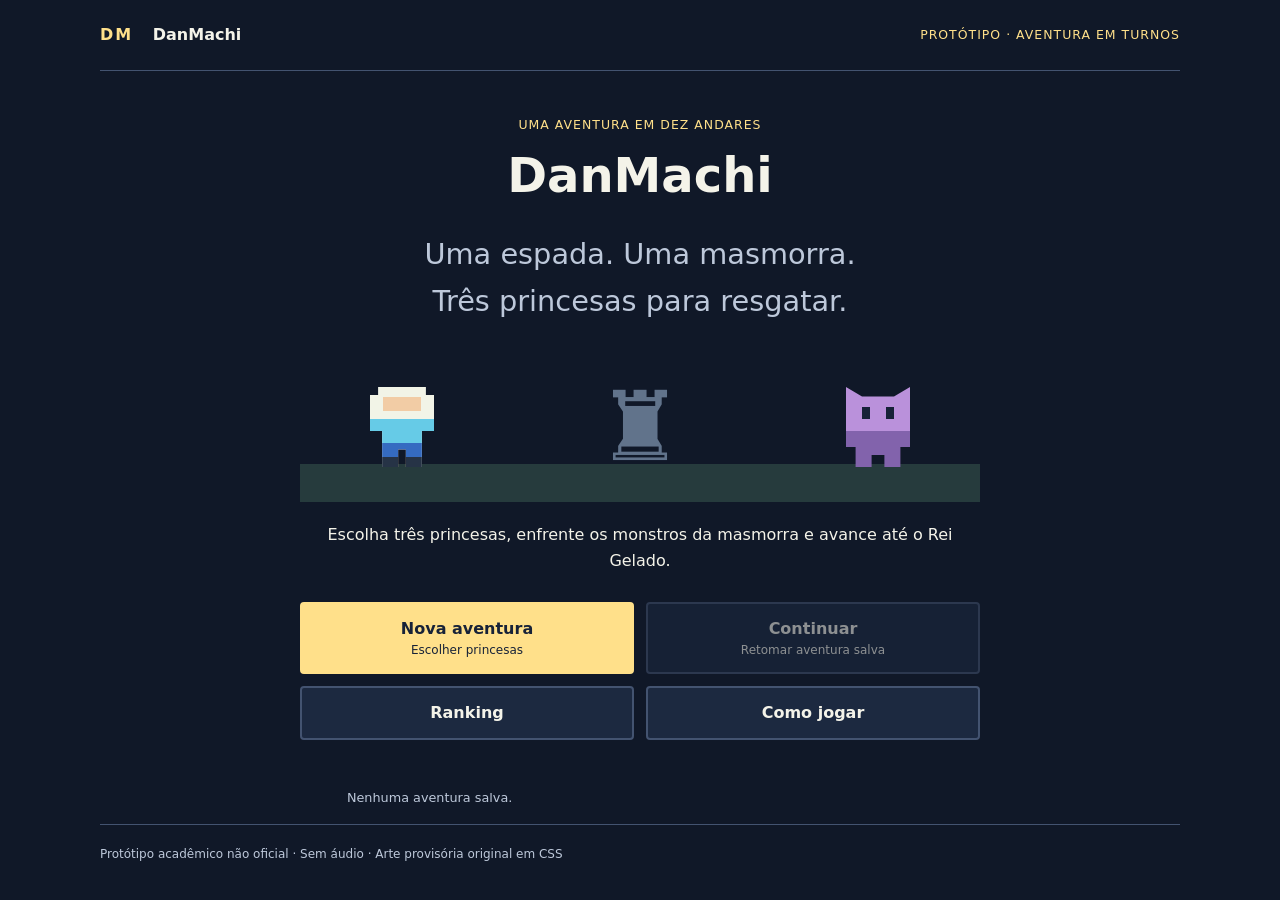
<file: index.html>
﻿<!doctype html>
<html lang="pt-BR">
<head>
  <meta charset="UTF-8">
  <meta name="viewport" content="width=device-width, initial-scale=1">
  <meta name="theme-color" content="#101828">
  <meta name="description" content="RPG em turnos: escolha três princesas e explore dez andares da masmorra.">
  <title>DanMachi — A masmorra das princesas</title>
  <link rel="stylesheet" href="./style.css">
  <script src="./items.js" defer></script>
  <script src="./combat.js" defer></script>
  <script src="./storage.js" defer></script>
  <script src="./item-ui.js" defer></script>
  <script src="./script.js" defer></script>
</head>
<body>
  <header class="topbar"><a class="brand" href="#menu">DM <span>DanMachi</span></a><span class="badge">Protótipo · Aventura em turnos</span></header>
  <main>
    <section id="menu" aria-labelledby="title">
      <p class="eyebrow">Uma aventura em dez andares</p>
      <h1 id="title" tabindex="-1">DanMachi</h1>
      <p class="lead">Uma espada. Uma masmorra.<br>Três princesas para resgatar.</p>
      <div class="menu-art" aria-hidden="true"><span class="sprite finn"></span><span class="gate">♜</span><span class="sprite monster"></span></div>
      <p>Escolha três princesas, enfrente os monstros da masmorra e avance até o Rei Gelado.</p>
      <nav class="menu-actions" aria-label="Menu principal">
        <a class="button primary" href="#princesses">Nova aventura <small>Escolher princesas</small></a>
        <button id="continue-adventure" disabled>Continuar <small>Retomar aventura salva</small></button>
        <a class="button" href="#ranking">Ranking</a>
        <a class="button" href="#help">Como jogar</a>
      </nav>
    </section>
    <section id="princesses" aria-labelledby="princess-title" hidden>
      <div class="section-head"><div><p class="eyebrow">Prepare sua aventura</p><h1 id="princess-title" tabindex="-1">Escolha três princesas</h1></div><a class="button compact" href="#menu">Voltar ao menu</a></div>
      <p>Desmarque uma princesa para escolher outra. Selecione exatamente três personagens diferentes para iniciar uma nova campanha.</p>
      <p id="api-status" class="notice" role="status" aria-live="polite">Catálogo local pronto. A API será consultada ao abrir esta tela.</p>
      <button id="retry-api" type="button">Consultar API novamente</button>
      <form id="princess-form">
        <fieldset><legend>Princesas disponíveis</legend><div id="princess-list" class="princess-grid"></div></fieldset>
        <p id="selection-count" role="status" aria-live="polite">3 / 3 princesas selecionadas</p>
        <button class="primary" id="start-adventure" type="submit">Iniciar nova aventura</button>
      </form>
    </section>
    <section id="combat" aria-labelledby="combat-title" hidden>
      <div class="section-head"><div><p id="combat-progress" class="eyebrow">Andar 1 / 10 · Combate 1 / 3</p><h1 id="combat-title" tabindex="-1">À entrada da masmorra</h1></div><a class="button compact" href="#menu">Voltar ao menu</a></div>
      <p id="story" class="notice"></p>
      <p id="rescue-status" role="status" aria-live="polite">Nenhuma princesa resgatada ainda.</p>
      <p class="muted">A vida é mantida entre batalhas. Gerencie equipamentos, poções e fusões nos intervalos. Ao concluir um andar, resolva as recompensas antes de continuar.</p>
      <div class="arena">
        <article class="fighter"><h2>Finn <span id="finn-level">Nível 1</span></h2><label for="finn-hp">Vida · 20 / 20</label><progress id="finn-hp" value="20" max="20">20 de 20</progress><div class="stage"><span class="sprite finn" role="img" aria-label="Aventureiro provisório em pixel art original"></span></div></article>
        <span class="versus" aria-hidden="true">×</span>
        <article class="fighter enemy"><h2><span id="enemy-name" class="enemy-name">Monstro</span> <span id="enemy-level">Nível 1</span></h2><label for="enemy-hp">Vida · 25 / 25</label><progress id="enemy-hp" value="25" max="25">25 de 25</progress><div class="stage"><span class="sprite monster" role="img" aria-label="Monstro provisório em pixel art original"></span></div></article>
      </div>
      <div class="dashboard"><article class="panel"><h2>Atributos de Finn</h2><dl class="stats"><div><dt>Dano base</dt><dd id="stat-damage">15</dd></div><div><dt>Sorte base</dt><dd id="stat-luck">5</dd></div><div><dt>Armadura base</dt><dd id="stat-armor">0</dd></div><div><dt>Estrelas</dt><dd id="stat-stars">0 / 3</dd></div></dl><p id="effective-stats" class="muted"></p><label for="xp">Experiência · 0 / 20</label><progress id="xp" value="0" max="20">0 de 20</progress></article>
      <article class="panel"><h2>Equipamentos</h2><ul id="equipment-list" class="equipment item-equipment" aria-label="Três slots de equipamentos"></ul><p id="active-effects" class="muted">Efeitos temporários: nenhum.</p></article>
      <article class="panel"><h2>Inventário <span id="inventory-count">0 / 5</span></h2><ol id="inventory-slots" class="inventory-grid" aria-label="Cinco espaços de armazenamento"></ol><p class="muted">Toque em um item para ver detalhes. Equipamentos ficam separados do inventário.</p></article></div>
      <div class="actions"><button class="primary" id="attack">Atacar <small>A · seu turno</small></button><button id="defend">Defender <small>D · seu turno</small></button><button id="next-battle" hidden>Próxima batalha</button><button id="restart" hidden>Nova aventura</button></div>
      <article id="level-up" class="panel" hidden><h2>Evolução de Finn</h2><p id="upgrade-count" role="status" aria-live="polite"></p><div class="actions"><button data-attribute="maxHp">Vida +5</button><button data-attribute="damage">Dano +5</button><button data-attribute="luck">Sorte +2</button><button data-attribute="armor">Armadura +3</button></div></article>
      <section id="rewards" class="panel rewards-panel" aria-labelledby="reward-heading" tabindex="-1" hidden><h2 id="reward-heading">Recompensas do andar</h2><p id="reward-summary" role="status" aria-live="polite"></p><div id="reward-list" class="reward-grid"></div></section>
      <article class="panel fusion-panel"><h2>Fusão de itens</h2><p class="muted">Nos detalhes de cada item, escolha Fusão 1 ou Fusão 2. Combine dois itens do mesmo tipo e raridade; amuletos também precisam do mesmo atributo. Toque em um slot ocupado para removê-lo da seleção.</p><div id="fusion-slots" class="fusion-slots" aria-label="Dois slots de fusão"></div><button id="fuse-items" type="button">Fundir</button><p id="item-status" role="status" aria-live="polite" aria-atomic="true"></p></article>
      <article class="panel log"><h2>Registro de eventos</h2><p id="feedback" role="status" aria-live="polite" aria-atomic="true">Finn está pronto. Escolha uma ação para testar a interface.</p></article>
    </section>
    <section id="ranking" aria-labelledby="ranking-title" hidden><p class="eyebrow">Placar compartilhado</p><h1 id="ranking-title" tabindex="-1">Ranking</h1><p class="notice">Ranking global indisponível</p><p>A integração Supabase será preparada na etapa 9. Não há servidor configurado, resultados enviados ou placar online nesta versão.</p><a class="button" href="#menu">Voltar ao menu</a></section>
    <section id="help" aria-labelledby="help-title" hidden><p class="eyebrow">Guia do aventureiro</p><h1 id="help-title" tabindex="-1">Como jogar</h1><p>Escolha três princesas, atravesse dez andares com três monstros por andar e enfrente o Rei Gelado.</p><ul class="guide"><li>Atacar usa todo o dano e pode causar crítico.</li><li>Defender causa metade do dano, sem crítico, e aumenta apenas a defesa do escudo em 40% durante a resposta.</li><li>Após derrotar um monstro, use Próxima batalha. Após o terceiro, receba ou descarte os drops e avance de andar. Não existe cura automática.</li><li>Entre combates, toque nos itens para equipar, desequipar, usar poções ou descartar com confirmação. Cada equipamento tem um slot separado dos cinco espaços de inventário.</li><li>Poções de dano e armadura duram cinco ações de Finn e continuam ativas entre andares. Duas poções iguais renovam a duração, sem acumular bônus.</li><li>Para fundir, selecione dois itens do inventário nos slots Fusão 1 e Fusão 2 e pressione Fundir. Exige mesmo tipo e raridade; amuletos também exigem mesmo atributo. Lendários não podem ser fundidos.</li><li>Ao evoluir, escolha dois bônus de atributos. Você pode repetir a escolha. Melhorar Vida aumenta a vida atual e máxima.</li><li>Use Tab e Shift+Tab para navegar; Enter ou Espaço para ativar botões. A para Atacar e D para Defender. Escape fecha uma janela ou volta ao menu.</li></ul><p class="notice">O progresso é salvo automaticamente neste navegador, incluindo itens, recompensas pendentes e efeitos. Ranking online, cronômetro e salas bônus ainda estão pendentes.</p><a class="button" href="#menu">Voltar ao menu</a></section>
  </main>
  <p id="save-status" class="save-status" role="status" aria-live="polite"></p>
  <dialog id="item-details" aria-labelledby="item-detail-title"><h2 id="item-detail-title">Item selecionado</h2><p id="item-detail-rarity"></p><p id="item-detail-description"></p><p id="item-detail-hint" class="muted"></p><div id="item-detail-actions" class="item-actions"><button id="equip-item" type="button">Equipar</button><button id="unequip-item" type="button">Desequipar</button><button id="use-item" type="button">Usar</button><button id="discard-item" type="button">🗑 Descartar</button><button id="fusion-first" type="button">Fusão 1</button><button id="fusion-second" type="button">Fusão 2</button></div><button id="close-item" class="dialog-close" type="button">Fechar</button></dialog>
  <dialog id="confirm-item" aria-labelledby="confirm-title"><h2 id="confirm-title">Confirmar descarte</h2><p id="confirm-message"></p><div class="item-actions"><button id="confirm-yes" type="button">Descartar</button><button id="confirm-no" type="button" autofocus>Cancelar</button></div></dialog>
  <dialog id="inventory-full" aria-labelledby="full-title"><h2 id="full-title">Inventário cheio</h2><p id="replacement-description"></p><label for="replacement-slot">Item que será descartado</label><select id="replacement-slot"></select><div class="item-actions"><button id="replace-reward" type="button" disabled>Descartar escolhido e receber</button><button id="cancel-replacement" type="button">Cancelar</button></div></dialog>
  <footer>Protótipo acadêmico não oficial · Sem áudio · Arte provisória original em CSS</footer>
  <noscript><p class="notice">Ative JavaScript para navegar e testar a demonstração.</p></noscript>
</body>
</html>
</file>
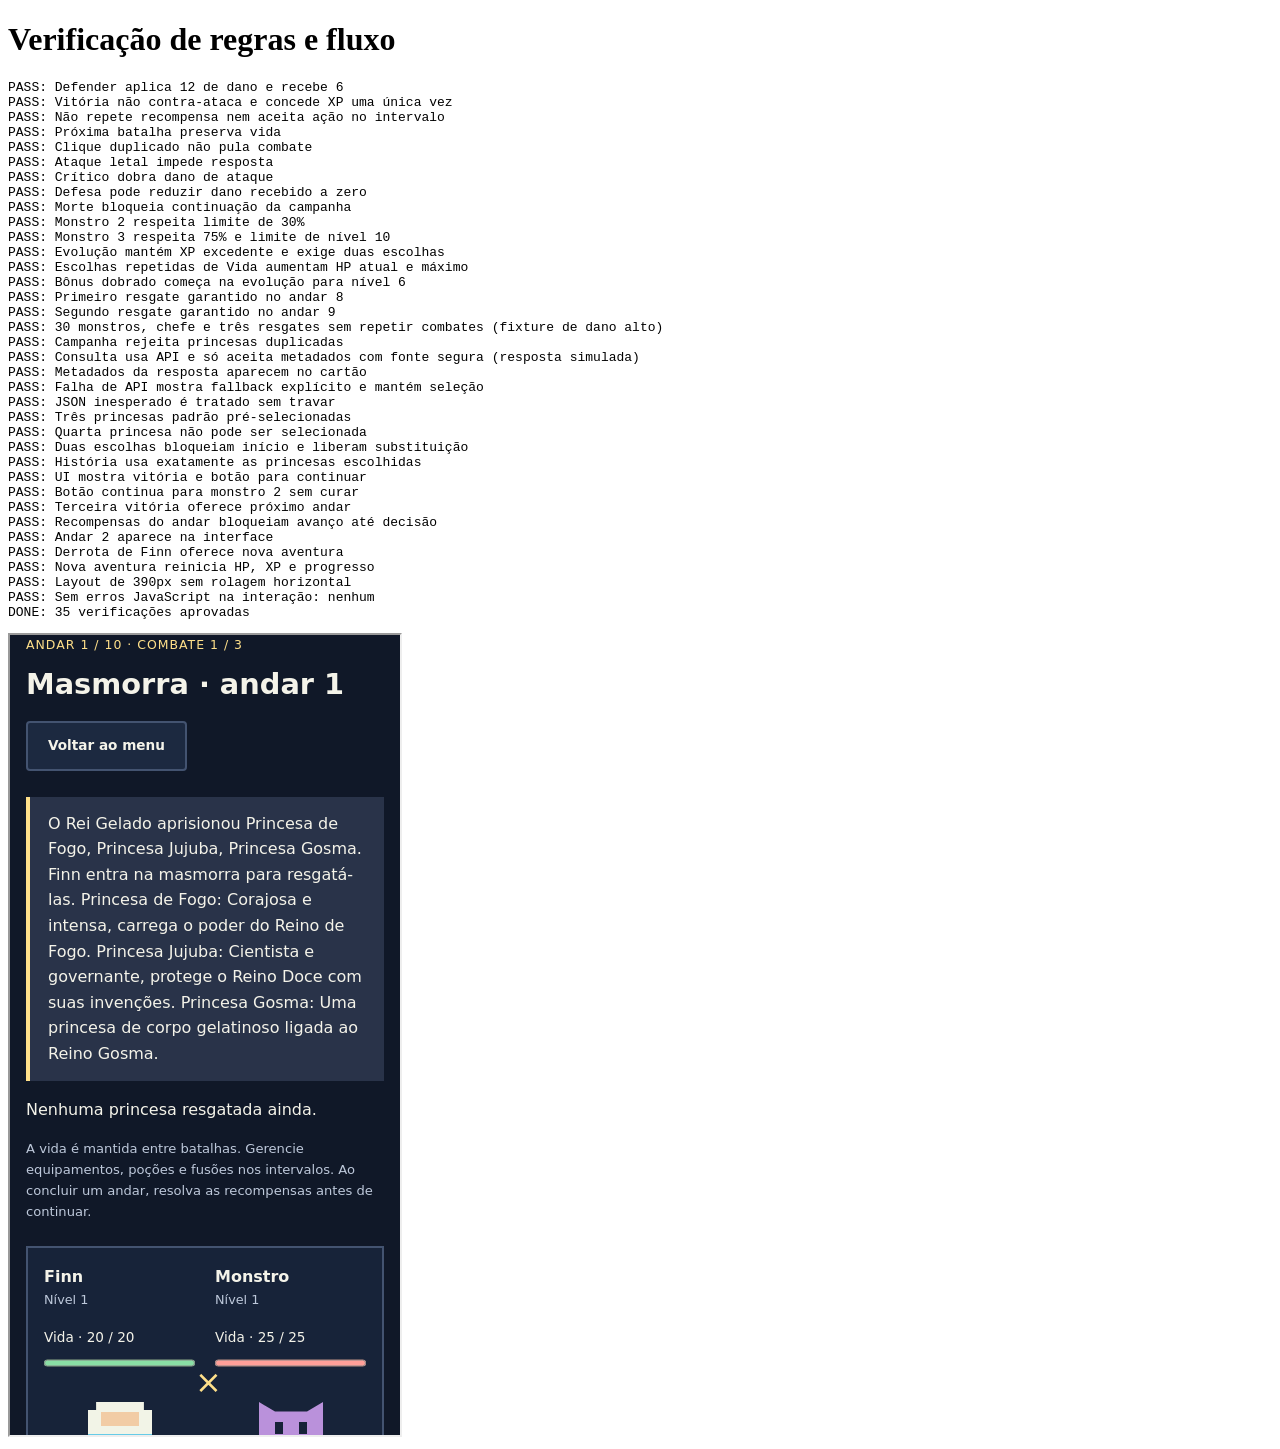
<file: docs/combat-tests.html>
<!doctype html>
<html lang="pt-BR"><meta charset="utf-8"><title>Testes DanMachi</title>
<h1>Verificação de regras e fluxo</h1><pre id="results">Executando…</pre>
<iframe id="app" title="Aplicação em teste" style="width:390px;height:800px"></iframe>
<script src="../items.js"></script>
<script src="../combat.js"></script>
<script>
'use strict';
const output = document.getElementById('results');
const results = [];
const assert = (condition, message) => { if (!condition) throw new Error(message); results.push(`PASS: ${message}`); };
const delay = () => new Promise(resolve => setTimeout(resolve, 20));
async function until(check) { for (let i = 0; i < 550; i++) { if (check()) return; await delay(); } throw new Error('Tempo excedido'); }
const princesses = [1, 2, 3].map(id => ({ id, name: `Princesa ${id}`, summary: 'Resumo local' }));
async function run() {
  const R = window.DanMachi;
  const create = () => R.createCampaign(princesses, () => 0.99);
  let state = create();
  R.playTurn(state, 'defend');
  assert(state.hp === 14 && state.enemy.hp === 13, 'Defender aplica 12 de dano e recebe 6');
  R.playTurn(state, 'defend'); R.playTurn(state, 'defend');
  assert(state.hp === 8 && state.phase === 'intermission' && state.xp === 6, 'Vitória não contra-ataca e concede XP uma única vez');
  assert(R.playTurn(state, 'attack').length === 0 && state.xp === 6, 'Não repete recompensa nem aceita ação no intervalo');
  assert(R.nextBattle(state, () => 0.99) && state.battle === 2 && state.hp === 8, 'Próxima batalha preserva vida');
  assert(!R.nextBattle(state), 'Clique duplicado não pula combate');
  state = create(); R.playTurn(state, 'attack', () => 0.99);
  assert(state.hp === 20 && state.enemy.hp === 0, 'Ataque letal impede resposta');
  state = create(); state.enemy.hp = 100; R.playTurn(state, 'attack', () => 0);
  assert(state.enemy.hp === 50, 'Crítico dobra dano de ataque');
  state = create(); state.armor = 100; R.playTurn(state, 'defend');
  assert(state.hp === 20, 'Defesa pode reduzir dano recebido a zero');
  state = create(); state.hp = 1; R.playTurn(state, 'defend');
  assert(state.hp === 0 && state.phase === 'gameover' && !R.nextBattle(state), 'Morte bloqueia continuação da campanha');
  assert(R.enemyFor(1, 2, false, () => 0.29).level === 2 && R.enemyFor(1, 2, false, () => 0.30).level === 1, 'Monstro 2 respeita limite de 30%');
  assert(R.enemyFor(1, 3, false, () => 0.74).level === 2 && R.enemyFor(1, 3, false, () => 0.75).level === 1 && R.enemyFor(10, 3, false, () => 0).level === 10, 'Monstro 3 respeita 75% e limite de nível 10');
  state = create(); state.xp = 19; R.playTurn(state, 'attack', () => 0.99);
  assert(state.level === 2 && state.xp === 5 && state.upgrades.length === 2 && !R.nextBattle(state), 'Evolução mantém XP excedente e exige duas escolhas');
  R.chooseUpgrade(state, 'maxHp'); R.chooseUpgrade(state, 'maxHp');
  assert(state.maxHp === 30 && state.hp === 30 && R.nextBattle(state), 'Escolhas repetidas de Vida aumentam HP atual e máximo');
  state = create(); state.level = 5; state.xp = 39; R.playTurn(state, 'attack', () => 0.99);
  const damage = state.damage; R.chooseUpgrade(state, 'damage');
  assert(state.level === 6 && state.damage === damage + 10, 'Bônus dobrado começa na evolução para nível 6');
  state = create(); state.damage = 1000; let fights = 0;
  while (state.phase !== 'victory' && fights < 32) {
    R.playTurn(state, 'attack', () => 0.999); fights++;
    if (state.floor === 8 && state.battle === 3) assert(state.rescued.length === 1, 'Primeiro resgate garantido no andar 8');
    if (state.floor === 9 && state.battle === 3) assert(state.rescued.length === 2, 'Segundo resgate garantido no andar 9');
    while (state.upgrades.length) R.chooseUpgrade(state, 'armor');
    for (const item of state.rewards.pending.slice()) window.DanMachiItems.refuseReward(state, item.id);
    if (state.phase === 'intermission') R.nextBattle(state, () => 0.999);
  }
  assert(fights === 31 && state.phase === 'victory' && state.rescued.length === 3, '30 monstros, chefe e três resgates sem repetir combates (fixture de dano alto)');
  let rejected = false;
  try { R.createCampaign([princesses[0], princesses[0], princesses[1]]); } catch { rejected = true; }
  assert(rejected, 'Campanha rejeita princesas duplicadas');

  const frame = document.getElementById('app');
  // Isola o salvamento de teste para nunca sobrescrever a campanha real do jogador.
  const saved = new Map();
  window.testStorage = { getItem: key => saved.get(key) || null, setItem: (key, value) => saved.set(key, value), removeItem: key => saved.delete(key) };
  const appHtml = await (await fetch('../index.html')).text();
  const root = new URL('../', location.href).href;
  const setup = `<script>Object.defineProperty(window,'localStorage',{value:parent.testStorage});location.hash='menu';document.addEventListener('click',e=>{const a=e.target.closest('a[href^="#"]');if(a){e.preventDefault();location.hash=a.getAttribute('href')}});<\/script>`;
  frame.srcdoc = appHtml.replaceAll('src="./', `src="${root}`).replace('href="./style.css"', `href="${root}style.css"`).replace('<head>', '<head>' + setup);
  await until(() => frame.contentDocument?.getElementById('princess-list')?.children.length === 6);
  const w = frame.contentWindow, d = frame.contentDocument;
  const $ = id => d.getElementById(id);
  const errors = [];
  w.addEventListener('error', event => errors.push(event.message));
  w.addEventListener('unhandledrejection', event => errors.push(String(event.reason)));
  w.Math.random = () => 0.99;
  if (new URLSearchParams(location.search).has('live')) {
    let network = '';
    const realFetch = w.fetch.bind(w);
    w.fetch = async (...args) => {
      try { const response = await realFetch(...args); network = `HTTP ${response.status}, tipo ${response.type}`; return response; }
      catch (error) { network = `${error.name}: ${error.message}`; throw error; }
    };
    w.location.hash = 'princesses';
    await until(() => !$('princesses').hidden && !$('retry-api').disabled);
    results.push(`LIVE API: ${network || 'Consulta abortada antes de receber resposta'}. UI: ${$('api-status').textContent}`);
    assert($('princess-list').children.length === 6 && !$('start-adventure').disabled, 'Consulta real não bloqueia seleção, mesmo se indisponível');
  } else {
    let request = '';
    w.fetch = async url => {
      request = url;
      return { ok: true, json: async () => ({ query: { pages: {
        123: { pageid: 123, title: 'Lumpy Space Princess', fullurl: 'https://adventuretime.fandom.com/wiki/Lumpy_Space_Princess' },
        124: { pageid: 124, title: 'Flame Princess', fullurl: 'javascript:alert(1)' }
      } } }) };
    };
    w.location.hash = 'princesses';
    await until(() => !$('princesses').hidden && !$('retry-api').disabled);
    assert(request.includes('api.php?') && request.includes('origin=') && $('api-status').textContent.includes('1 de 6'), 'Consulta usa API e só aceita metadados com fonte segura (resposta simulada)');
    assert($('princess-list').textContent.includes('ID 123') && $('princess-list').querySelectorAll('a').length === 1, 'Metadados da resposta aparecem no cartão');
    w.fetch = async () => { throw new TypeError('Falha de rede simulada'); };
    $('retry-api').click();
    await until(() => !$('retry-api').disabled);
    assert($('api-status').textContent.includes('Catálogo offline') && !$('start-adventure').disabled, 'Falha de API mostra fallback explícito e mantém seleção');
    w.fetch = async () => ({ ok: true, json: async () => ({ unexpected: true }) });
    $('retry-api').click(); await until(() => !$('retry-api').disabled);
    assert($('api-status').textContent.includes('Resposta da API inválida'), 'JSON inesperado é tratado sem travar');
  }
  assert($('princess-list').querySelectorAll('input:checked').length === 3, 'Três princesas padrão pré-selecionadas');
  const inputs = $('princess-list').querySelectorAll('input');
  assert(inputs[3].disabled, 'Quarta princesa não pode ser selecionada');
  inputs[0].click();
  assert($('start-adventure').disabled && !inputs[3].disabled, 'Duas escolhas bloqueiam início e liberam substituição');
  inputs[3].click(); $('start-adventure').click();
  await until(() => !$('combat').hidden);
  assert($('story').textContent.includes('Princesa Gosma') && !$('story').textContent.includes('Princesa Caroço'), 'História usa exatamente as princesas escolhidas');
  $('defend').click(); $('defend').click(); $('defend').click();
  assert($('finn-hp').value === 8 && !$('next-battle').hidden && $('attack').disabled, 'UI mostra vitória e botão para continuar');
  $('next-battle').click();
  assert($('combat-progress').textContent.includes('Combate 2 / 3') && $('finn-hp').value === 8, 'Botão continua para monstro 2 sem curar');
  $('attack').click(); $('next-battle').click(); $('attack').click();
  assert($('next-battle').textContent === 'Avançar de andar', 'Terceira vitória oferece próximo andar');
  assert($('next-battle').disabled && !$('rewards').hidden, 'Recompensas do andar bloqueiam avanço até decisão');
  while ($('reward-list').children.length) {
    $('reward-list').querySelector('[data-refuse-id]').click();
    $('confirm-yes').click();
  }
  $('next-battle').click();
  assert($('combat-progress').textContent.includes('Andar 2 / 10'), 'Andar 2 aparece na interface');
  $('defend').click();
  assert(!$('restart').hidden && $('next-battle').hidden && $('feedback').textContent.includes('Game Over'), 'Derrota de Finn oferece nova aventura');
  $('restart').click(); await until(() => !$('princesses').hidden);
  $('start-adventure').click(); await until(() => !$('combat').hidden);
  assert($('finn-hp').value === 20 && $('combat-progress').textContent.includes('Andar 1 / 10'), 'Nova aventura reinicia HP, XP e progresso');
  assert(d.documentElement.scrollWidth <= d.documentElement.clientWidth, 'Layout de 390px sem rolagem horizontal');
  assert(errors.length === 0, `Sem erros JavaScript na interação: ${errors.join(', ') || 'nenhum'}`);
}
run().then(() => { output.textContent = `${results.join('\n')}\nDONE: ${results.filter(r => r.startsWith('PASS')).length} verificações aprovadas`; })
  .catch(error => { output.textContent = `${results.join('\n')}\nFAIL: ${error.stack}`; });
</script></html>
</file>
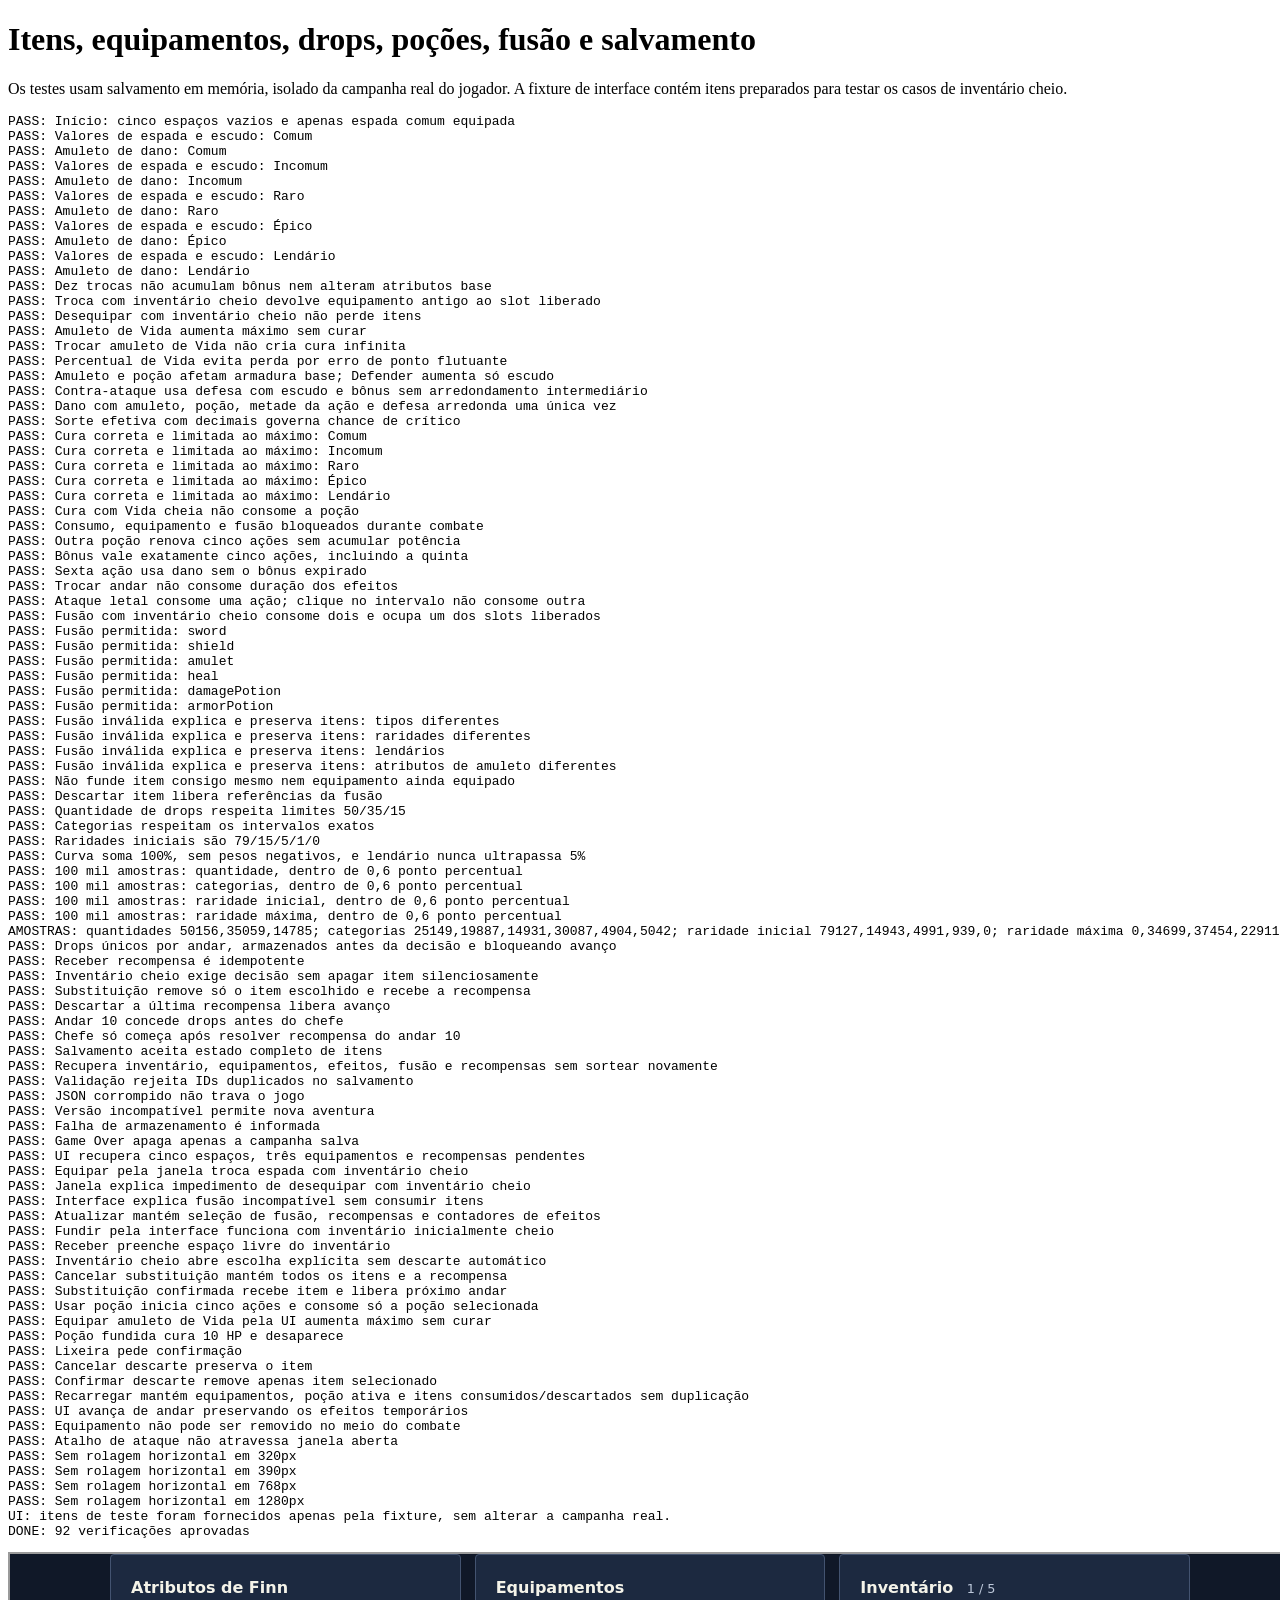
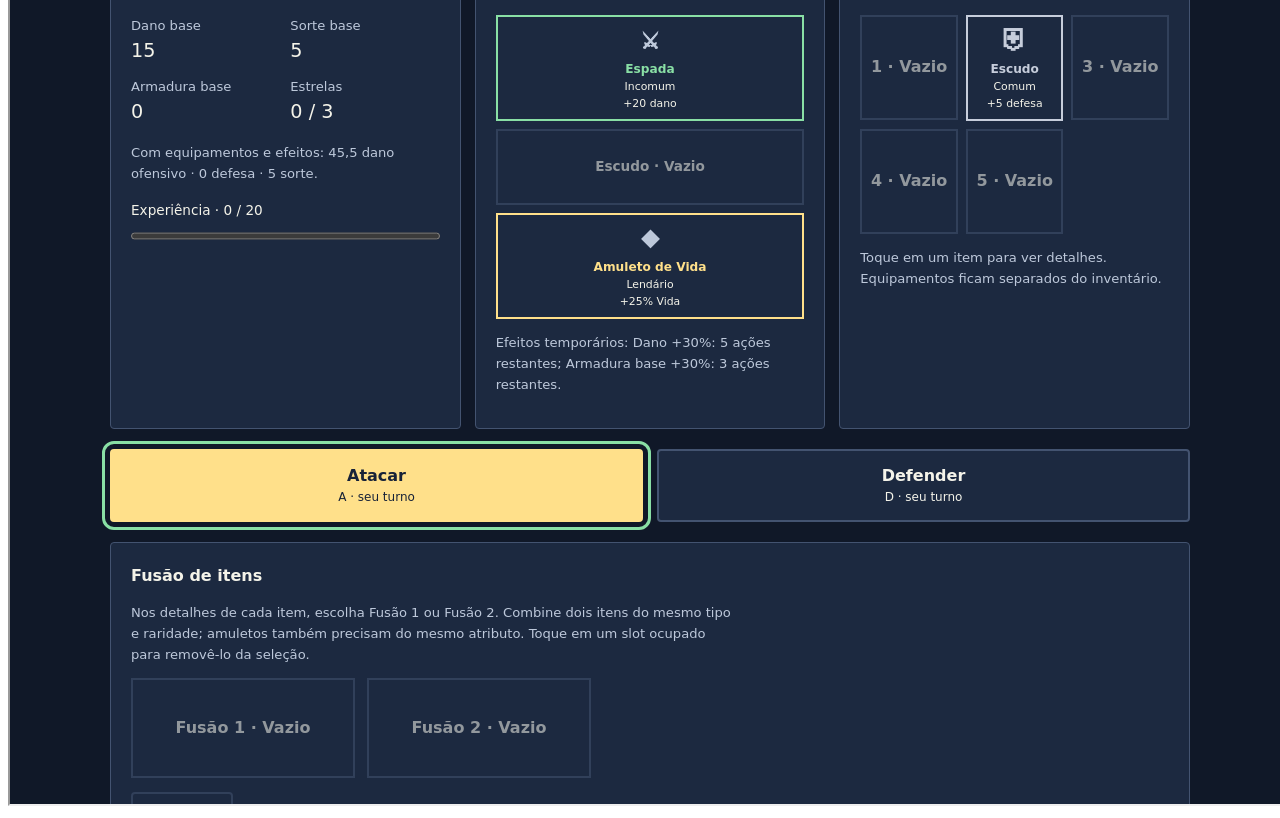
<file: docs/item-tests.html>
<!doctype html>
<html lang="pt-BR"><meta charset="utf-8"><title>Testes de itens DanMachi</title>
<h1>Itens, equipamentos, drops, poções, fusão e salvamento</h1>
<p>Os testes usam salvamento em memória, isolado da campanha real do jogador. A fixture de interface contém itens preparados para testar os casos de inventário cheio.</p>
<pre id="results">Executando…</pre><iframe id="app" title="Teste da interface" style="width:390px;height:850px"></iframe>
<script src="../items.js"></script><script src="../combat.js"></script><script src="../storage.js"></script>
<script>
'use strict';
const I = window.DanMachiItems, R = window.DanMachi, S = window.DanMachiStorage;
const results = [];
const assert = (condition, label) => { if (!condition) throw new Error(label); results.push(`PASS: ${label}`); };
const near = (a,b) => Math.abs(a-b)<1e-8;
const princesses = [1,2,3].map(n=>({id:`p${n}`,name:`Princesa ${n}`,summary:'Resumo de teste'}));
function create() { const s=R.createCampaign(princesses,()=>0.99); s.story='História de teste'; s.feedback='Intervalo de teste'; return s; }
function interval() { const s=create(); s.phase='intermission'; s.enemy.hp=0; return s; }
function add(s,type,rarity=0,attribute=null) { const item=I.createItem(s,type,rarity,attribute); const index=s.inventory.indexOf(null); if(index<0) throw new Error('Fixture cheia'); s.inventory[index]=item; return item; }
function memory() { const values=new Map(); return {getItem:k=>values.get(k)||null,setItem:(k,v)=>values.set(k,v),removeItem:k=>values.delete(k)}; }
const delay=()=>new Promise(resolve=>setTimeout(resolve,20));
async function until(check) { for(let n=0;n<500;n++){if(check())return;await delay();} throw new Error('Tempo excedido'); }
async function run() {
  let s=create();
  assert(s.inventory.length===5 && s.inventory.every(x=>x===null) && s.equipment.sword.rarity===0 && !s.equipment.shield && !s.equipment.amulet,'Início: cinco espaços vazios e apenas espada comum equipada');
  for(let rank=0;rank<5;rank++) {
    s=interval(); I.equip(s,add(s,'sword',rank).id); I.equip(s,add(s,'shield',rank).id);
    assert(I.effective(s).damage===15+10*(rank+1) && I.effective(s).armor===5*(rank+1),`Valores de espada e escudo: ${I.rarities[rank]}`);
    I.equip(s,add(s,'amulet',rank,'damage').id);
    assert(near(I.effective(s).damage,(15+10*(rank+1))*(1+(rank+1)*.05)),`Amuleto de dano: ${I.rarities[rank]}`);
  }
  s=interval(); const base=s.damage; const sword=add(s,'sword',2);
  for(let n=0;n<10;n++){ I.equip(s,sword.id); I.unequip(s,'sword'); }
  assert(s.damage===base && I.effective(s).damage===base,'Dez trocas não acumulam bônus nem alteram atributos base');
  s=interval(); s.inventory=Array.from({length:5},()=>I.createItem(s,'sword'));
  const old=s.equipment.sword; const replacement=s.inventory[0];
  assert(I.equip(s,replacement.id).ok && s.inventory[0].id===old.id && s.inventory.filter(Boolean).length===5,'Troca com inventário cheio devolve equipamento antigo ao slot liberado');
  const snapshot=JSON.stringify(s);
  assert(!I.unequip(s,'sword').ok && JSON.stringify(s)===snapshot,'Desequipar com inventário cheio não perde itens');
  s=interval(); s.hp=10; const life=add(s,'amulet',4,'maxHp'); I.equip(s,life.id);
  assert(I.effective(s).maxHp===25 && s.hp===10,'Amuleto de Vida aumenta máximo sem curar');
  s.hp=25; I.unequip(s,'amulet'); I.equip(s,life.id);
  assert(s.hp===20 && I.effective(s).maxHp===25,'Trocar amuleto de Vida não cria cura infinita');
  s=interval(); s.maxHp=100; I.equip(s,add(s,'amulet',2,'maxHp').id);
  assert(I.effective(s).maxHp===115,'Percentual de Vida evita perda por erro de ponto flutuante');
  s=interval(); s.armor=10; I.equip(s,add(s,'shield',0).id); I.equip(s,add(s,'amulet',3,'armor').id); I.consume(s,add(s,'armorPotion').id);
  assert(near(I.effective(s).armor,20) && near(I.effective(s).defendingArmor,22),'Amuleto e poção afetam armadura base; Defender aumenta só escudo');
  s.phase='combat';s.enemy.hp=1000;s.enemy.maxHp=1000;s.enemy.damage=25;R.playTurn(s,'defend');
  assert(s.hp===17,'Contra-ataque usa defesa com escudo e bônus sem arredondamento intermediário');
  s=interval(); I.equip(s,add(s,'amulet',2,'damage').id);I.consume(s,add(s,'damagePotion').id);s.phase='combat';s.enemy.hp=1000;s.enemy.maxHp=1000;s.enemy.armor=2;s.enemy.damage=0;
  R.playTurn(s,'defend');assert(s.enemy.hp===984,'Dano com amuleto, poção, metade da ação e defesa arredonda uma única vez');
  s=interval();s.luck=50;I.equip(s,add(s,'amulet',4,'luck').id);s.phase='combat';s.enemy.hp=1000;s.enemy.maxHp=1000;
  R.playTurn(s,'attack',()=>.6);assert(s.enemy.hp===950 && I.effective(s).luck===62.5,'Sorte efetiva com decimais governa chance de crítico');
  for(let rarity=0;rarity<5;rarity++) {s=interval();s.hp=1;const item=add(s,'heal',rarity);I.consume(s,item.id);assert(s.hp===Math.min(20,1+[7,10,15,20,30][rarity]),`Cura correta e limitada ao máximo: ${I.rarities[rarity]}`);}
  s=interval();let item=add(s,'heal');assert(!I.consume(s,item.id).ok && s.inventory.some(x=>x?.id===item.id),'Cura com Vida cheia não consome a poção');
  s.phase='combat';assert(!I.consume(s,item.id).ok && !I.equip(s,item.id).ok && !I.fuse(s).ok,'Consumo, equipamento e fusão bloqueados durante combate');
  s=interval();I.consume(s,add(s,'damagePotion').id);s.buffs.damage=2;I.consume(s,add(s,'damagePotion',3).id);
  assert(s.buffs.damage===5 && near(I.effective(s).damage,32.5),'Outra poção renova cinco ações sem acumular potência');
  s.phase='combat';s.enemy.hp=1000;s.enemy.maxHp=1000;s.enemy.damage=0;
  for(let n=0;n<5;n++) R.playTurn(s,'attack',()=>.99);
  assert(s.enemy.hp===840 && s.buffs.damage===0,'Bônus vale exatamente cinco ações, incluindo a quinta');
  R.playTurn(s,'attack',()=>.99);assert(s.enemy.hp===815,'Sexta ação usa dano sem o bônus expirado');
  s=interval();s.battle=3;s.buffs.damage=4;s.buffs.armor=2;assert(R.nextBattle(s,()=>.99) && s.floor===2 && s.buffs.damage===4 && s.buffs.armor===2,'Trocar andar não consome duração dos efeitos');
  s=create();s.buffs.damage=2;R.playTurn(s,'attack',()=>.99);const turns=s.buffs.damage;R.playTurn(s,'attack',()=>.99);
  assert(turns===1 && s.buffs.damage===1,'Ataque letal consome uma ação; clique no intervalo não consome outra');

  s=interval();s.inventory=Array.from({length:5},()=>I.createItem(s,'heal'));
  I.setFusion(s,s.inventory[0].id,0);I.setFusion(s,s.inventory[1].id,1);assert(I.fuse(s).ok && s.inventory.filter(Boolean).length===4 && s.inventory[0].rarity===1,'Fusão com inventário cheio consome dois e ocupa um dos slots liberados');
  for(const type of I.types) {s=interval();const a=add(s,type,0,type==='amulet'?'luck':null),b=add(s,type,0,type==='amulet'?'luck':null);I.setFusion(s,a.id,0);I.setFusion(s,b.id,1);assert(I.fuse(s).ok && s.inventory[0].rarity===1,`Fusão permitida: ${type}`);}
  for(const [label,typeA,rankA,attrA,typeB,rankB,attrB] of [
    ['tipos diferentes','sword',0,null,'shield',0,null],['raridades diferentes','heal',0,null,'heal',1,null],
    ['lendários','sword',4,null,'sword',4,null],['atributos de amuleto diferentes','amulet',0,'luck','amulet',0,'damage']]) {
    s=interval();const a=add(s,typeA,rankA,attrA),b=add(s,typeB,rankB,attrB);I.setFusion(s,a.id,0);I.setFusion(s,b.id,1);const before=JSON.stringify(s);const answer=I.fuse(s);
    assert(!answer.ok && answer.message.length>0 && before===JSON.stringify(s),`Fusão inválida explica e preserva itens: ${label}`);
  }
  s=interval();item=add(s,'heal');I.setFusion(s,item.id,0);assert(!I.setFusion(s,item.id,1).ok && !I.setFusion(s,s.equipment.sword.id,1).ok,'Não funde item consigo mesmo nem equipamento ainda equipado');
  I.discard(s,item.id);assert(s.fusion[0]===null,'Descartar item libera referências da fusão');

  assert([0,.499999,.5,.849999,.85,.99999].map(x=>I.rollCount(()=>x)).join(',')==='1,1,2,2,3,3','Quantidade de drops respeita limites 50/35/15');
  assert(I.rollType(()=>.24999)==='sword' && I.rollType(()=>.25)==='shield' && I.rollType(()=>.45)==='amulet' && I.rollType(()=>.6)==='heal' && I.rollType(()=>.9)==='damagePotion' && I.rollType(()=>.95)==='armorPotion','Categorias respeitam os intervalos exatos');
  assert(I.rarityWeights(1,5).join(',')==='79,15,5,1,0','Raridades iniciais são 79/15/5/1/0');
  for(let level=1;level<=10;level++) for(const luck of [0,5,5.25,20,61,100,1000]) {const weights=I.rarityWeights(level,luck);if(!near(weights.reduce((a,b)=>a+b,0),100)||weights[4]>5||weights.some(n=>n<0))throw new Error('Distribuição inválida');}
  assert(near(I.rarityWeights(10,1000)[4],5),'Curva soma 100%, sem pesos negativos, e lendário nunca ultrapassa 5%');
  let seed=123456789;const random=()=>{seed=(Math.imul(1664525,seed)+1013904223)>>>0;return seed/4294967296;};
  const counts=[0,0,0],types=Array(6).fill(0),initial=Array(5).fill(0),maximum=Array(5).fill(0);
  for(let n=0;n<100000;n++){counts[I.rollCount(random)-1]++;types[I.types.indexOf(I.rollType(random))]++;initial[I.rollRarity(1,5,random)]++;maximum[I.rollRarity(10,1000,random)]++;}
  for(const [label,observed,expected] of [['quantidade',counts,[50,35,15]],['categorias',types,[25,20,15,30,5,5]],['raridade inicial',initial,[79,15,5,1,0]],['raridade máxima',maximum,I.rarityWeights(10,1000)]]) assert(observed.every((n,i)=>Math.abs(n/1000-expected[i])<.6),`100 mil amostras: ${label}, dentro de 0,6 ponto percentual`);
  results.push(`AMOSTRAS: quantidades ${counts}; categorias ${types}; raridade inicial ${initial}; raridade máxima ${maximum}`);
  s=interval();s.battle=3;const drops=I.generateDrops(s,()=>.99);const pending=JSON.stringify(s.rewards);
  assert(drops.length===3 && !R.nextBattle(s) && I.generateDrops(s,()=>0).length===0 && JSON.stringify(s.rewards)===pending,'Drops únicos por andar, armazenados antes da decisão e bloqueando avanço');
  const first=drops[0];assert(I.receiveReward(s,first.id).ok && !I.receiveReward(s,first.id).ok,'Receber recompensa é idempotente');
  s.inventory=Array.from({length:5},()=>I.createItem(s,'sword'));const before=JSON.stringify(s);assert(!I.receiveReward(s,drops[1].id).ok && JSON.stringify(s)===before,'Inventário cheio exige decisão sem apagar item silenciosamente');
  const replaced=s.inventory[2].id;assert(I.receiveReward(s,drops[1].id,replaced).ok && !s.inventory.some(x=>x.id===replaced),'Substituição remove só o item escolhido e recebe a recompensa');
  assert(I.refuseReward(s,drops[2].id).ok && s.rewards.pending.length===0 && R.nextBattle(s,()=>.99),'Descartar a última recompensa libera avanço');
  s=interval();s.floor=10;s.battle=3;I.generateDrops(s,()=>0);assert(s.rewards.pending.length===1 && !R.nextBattle(s),'Andar 10 concede drops antes do chefe');I.receiveReward(s,s.rewards.pending[0].id);assert(R.nextBattle(s)&&s.enemy.boss,'Chefe só começa após resolver recompensa do andar 10');

  s=interval();s.battle=3;s.buffs.damage=3;I.generateDrops(s,()=>.99);item=add(s,'heal');I.setFusion(s,item.id,0);
  const mem=memory();assert(S.save(s,mem).ok && S.valid(s),'Salvamento aceita estado completo de itens');
  const restored=S.load(mem).state;assert(JSON.stringify(restored)===JSON.stringify(s),'Recupera inventário, equipamentos, efeitos, fusão e recompensas sem sortear novamente');
  const invalid=JSON.parse(JSON.stringify(s));invalid.inventory[1]=invalid.inventory[0];assert(!S.valid(invalid),'Validação rejeita IDs duplicados no salvamento');
  mem.setItem(S.key,'{invalid');assert(!S.load(mem).state,'JSON corrompido não trava o jogo');
  mem.setItem(S.key,JSON.stringify({schemaVersion:99,state:s}));assert(!S.load(mem).state,'Versão incompatível permite nova aventura');
  assert(!S.save(s,{setItem(){throw new Error('Sem espaço');}}).ok,'Falha de armazenamento é informada');
  S.save(s,mem);s.phase='gameover';S.save(s,mem);assert(!mem.getItem(S.key),'Game Over apaga apenas a campanha salva');

  // Fluxo real de interface, sem acesso ao estado interno do aplicativo.
  const fixture=interval();fixture.hp=10;fixture.battle=3;
  add(fixture,'sword',1);add(fixture,'shield');add(fixture,'heal');add(fixture,'heal');add(fixture,'armorPotion');
  fixture.buffs={damage:2,armor:3};fixture.droppedFloors=[1];
  fixture.rewards={floor:1,pending:[I.createItem(fixture,'amulet',4,'maxHp'),I.createItem(fixture,'damagePotion')]};
  window.testStorage=memory();S.save(fixture,window.testStorage);
  const frame=document.getElementById('app');const appHtml=await(await fetch('../index.html')).text();const root=new URL('../',location.href).href;
  const setup=`<script>Object.defineProperty(window,'localStorage',{value:parent.testStorage});location.hash='combat';Math.random=()=>.99;fetch=async()=>{throw new TypeError('API não usada neste teste')};document.addEventListener('click',e=>{const a=e.target.closest('a[href^="#"]');if(a){e.preventDefault();location.hash=a.getAttribute('href')}});<\/script>`;
  const page=appHtml.replaceAll('src="./',`src="${root}`).replace('href="./style.css"',`href="${root}style.css"`).replace('<head>','<head>'+setup);
  let d,w;const $=id=>d.getElementById(id);const read=()=>S.load(window.testStorage).state;
  async function load(){frame.srcdoc=page;await until(()=>frame.contentDocument?.getElementById('equipment-list')?.children.length===3 && !frame.contentDocument.getElementById('combat').hidden);d=frame.contentDocument;w=frame.contentWindow;}
  async function reload(){frame.srcdoc='<!doctype html><p>Recarregando</p>';await delay();await load();}
  await load();
  assert($('inventory-slots').children.length===5 && $('equipment-list').children.length===3 && $('next-battle').disabled,'UI recupera cinco espaços, três equipamentos e recompensas pendentes');
  const openIndex=index=>$('inventory-slots').children[index].querySelector('button').click();
  openIndex(0);$('equip-item').click();assert(read().equipment.sword.rarity===1 && $('inventory-count').textContent==='5 / 5','Equipar pela janela troca espada com inventário cheio');
  $('equipment-list').children[0].querySelector('button').click();$('unequip-item').click();assert($('item-detail-hint').textContent.includes('cheio') && read().equipment.sword.rarity===1,'Janela explica impedimento de desequipar com inventário cheio');$('close-item').click();
  openIndex(0);$('fusion-first').click();openIndex(1);$('fusion-second').click();const beforeBad=JSON.stringify(read().inventory);$('fuse-items').click();assert($('item-status').textContent.includes('mesmo tipo') && JSON.stringify(read().inventory)===beforeBad,'Interface explica fusão incompatível sem consumir itens');
  openIndex(2);$('fusion-first').click();openIndex(3);$('fusion-second').click();const beforeReload=JSON.stringify(read());await reload();
  assert(JSON.stringify(read())===beforeReload && $('fusion-slots').querySelectorAll('[data-item-id]').length===2,'Atualizar mantém seleção de fusão, recompensas e contadores de efeitos');
  $('fuse-items').click();assert(read().inventory[2].rarity===1 && $('inventory-count').textContent==='4 / 5','Fundir pela interface funciona com inventário inicialmente cheio');
  $('reward-list').querySelector('[data-receive-id]').click();assert(read().inventory.filter(Boolean).length===5,'Receber preenche espaço livre do inventário');
  $('reward-list').querySelector('[data-receive-id]').click();assert($('inventory-full').open && $('replace-reward').disabled,'Inventário cheio abre escolha explícita sem descarte automático');
  const beforeCancel=JSON.stringify(read());$('cancel-replacement').click();assert(JSON.stringify(read())===beforeCancel,'Cancelar substituição mantém todos os itens e a recompensa');
  $('reward-list').querySelector('[data-receive-id]').click();$('replacement-slot').value=read().inventory[4].id;$('replacement-slot').dispatchEvent(new w.Event('change'));$('replace-reward').click();
  assert(read().inventory[4].type==='damagePotion' && !read().rewards.pending.length && !$('next-battle').disabled,'Substituição confirmada recebe item e libera próximo andar');
  openIndex(4);$('use-item').click();assert(read().buffs.damage===5 && !read().inventory[4] && $('active-effects').textContent.includes('5 ações'),'Usar poção inicia cinco ações e consome só a poção selecionada');
  openIndex(3);$('equip-item').click();assert($('finn-hp').max===25 && $('finn-hp').value===10,'Equipar amuleto de Vida pela UI aumenta máximo sem curar');
  openIndex(2);$('use-item').click();assert($('finn-hp').value===20 && !read().inventory[2],'Poção fundida cura 10 HP e desaparece');
  openIndex(0);$('discard-item').click();assert($('confirm-item').open,'Lixeira pede confirmação');$('confirm-no').click();assert(!!read().inventory[0],'Cancelar descarte preserva o item');
  openIndex(0);$('discard-item').click();$('confirm-yes').click();assert(!read().inventory[0],'Confirmar descarte remove apenas item selecionado');
  const persisted=JSON.stringify(read());await reload();assert(JSON.stringify(read())===persisted && read().buffs.damage===5 && read().equipment.amulet.rarity===4,'Recarregar mantém equipamentos, poção ativa e itens consumidos/descartados sem duplicação');
  $('next-battle').click();assert(read().floor===2 && read().buffs.damage===5 && read().buffs.armor===3,'UI avança de andar preservando os efeitos temporários');
  $('equipment-list').children[2].querySelector('button').click();assert($('unequip-item').disabled,'Equipamento não pode ser removido no meio do combate');
  const turnBefore=read().turn;w.document.dispatchEvent(new w.KeyboardEvent('keydown',{key:'a',bubbles:true}));assert(read().turn===turnBefore,'Atalho de ataque não atravessa janela aberta');$('close-item').click();
  for(const width of [320,390,768,1280]) {frame.style.width=width+'px';await delay();assert(d.documentElement.scrollWidth<=d.documentElement.clientWidth,`Sem rolagem horizontal em ${width}px`);}
  results.push('UI: itens de teste foram fornecidos apenas pela fixture, sem alterar a campanha real.');
}
run().then(()=>document.getElementById('results').textContent=results.join('\n')+`\nDONE: ${results.filter(r=>r.startsWith('PASS')).length} verificações aprovadas`)
 .catch(error=>document.getElementById('results').textContent=results.join('\n')+'\nFAIL: '+error.stack);
</script></html>
</file>
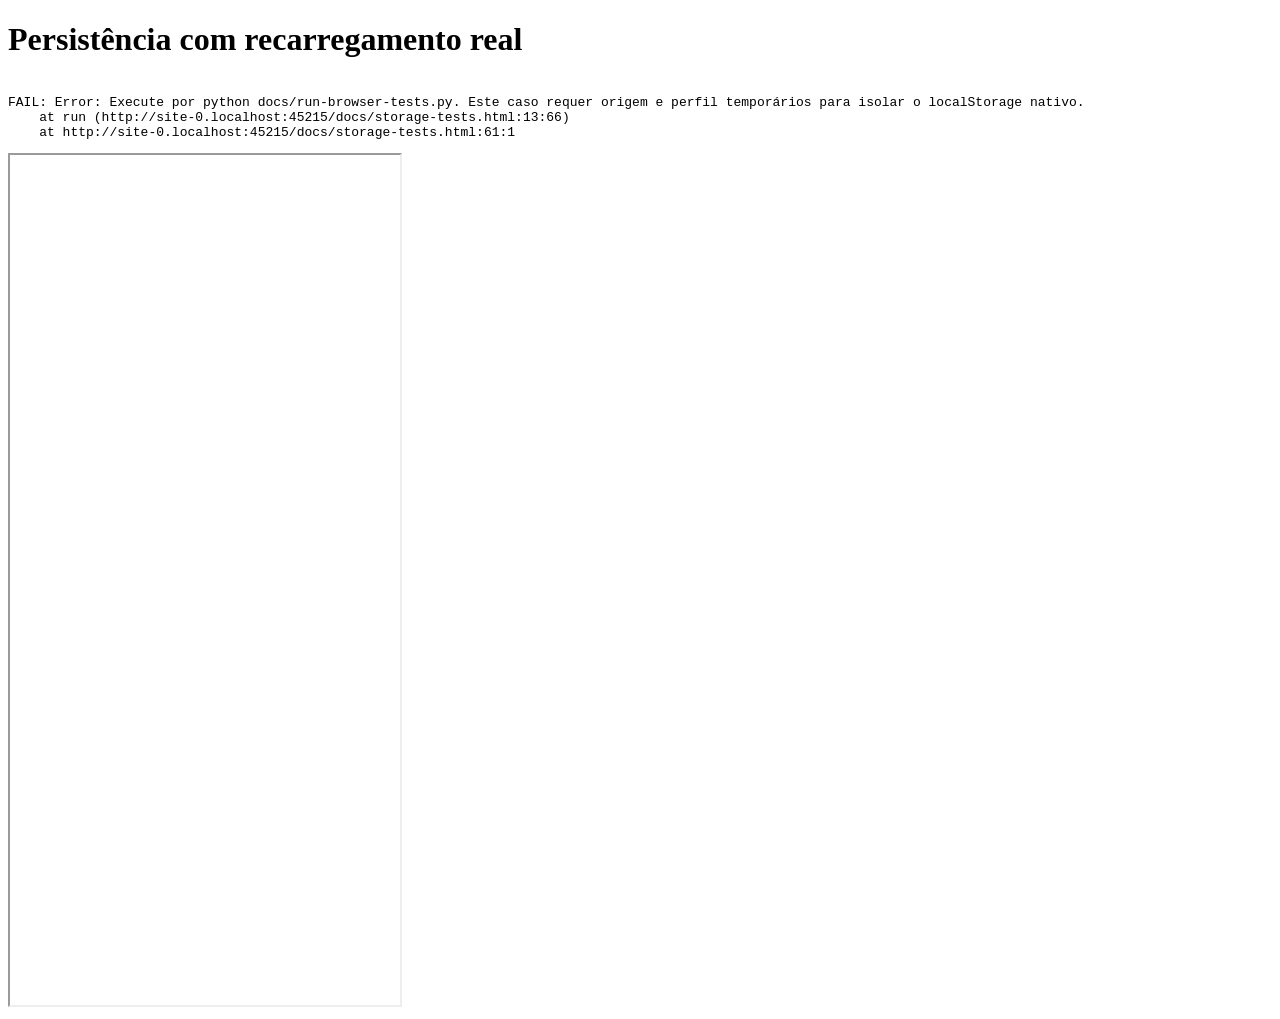
<file: docs/storage-tests.html>
<!doctype html>
<html lang="pt-BR"><meta charset="utf-8"><title>Persistência nativa DanMachi</title>
<h1>Persistência com recarregamento real</h1><pre id="results">Executando…</pre>
<iframe id="app" title="Aplicação em teste" style="width:390px;height:850px"></iframe>
<script src="../items.js"></script><script src="../combat.js"></script><script src="../storage.js"></script>
<script>
'use strict';
const results=[];const out=document.getElementById('results');
const assert=(condition,label)=>{if(!condition)throw new Error(label);results.push('PASS: '+label);};
const delay=()=>new Promise(resolve=>setTimeout(resolve,20));
async function until(check){for(let n=0;n<500;n++){if(check())return;await delay();}throw new Error('Tempo excedido');}
async function run(){
  if(!new URLSearchParams(location.search).has('isolated'))throw new Error('Execute por python docs/run-browser-tests.py. Este caso requer origem e perfil temporários para isolar o localStorage nativo.');
  const I=window.DanMachiItems,R=window.DanMachi,S=window.DanMachiStorage,frame=document.getElementById('app');
  const backup=localStorage.getItem(S.key);
  try{
    const s=R.createCampaign([1,2,3].map(n=>({id:'p'+n,name:'Princesa '+n,summary:'Teste de persistência'})),()=>.99);
    s.phase='intermission';s.battle=3;s.enemy.hp=0;s.hp=10;s.story='História preservada';s.feedback='Recompensas preservadas';
    s.inventory=[I.createItem(s,'heal'),I.createItem(s,'heal'),I.createItem(s,'sword',2),null,null];
    s.equipment.shield=I.createItem(s,'shield',1);s.equipment.amulet=I.createItem(s,'amulet',0,'damage');
    s.buffs={damage:5,armor:2};s.fusion=[s.inventory[0].id,s.inventory[1].id];s.droppedFloors=[1];
    s.rewards={floor:1,pending:[I.createItem(s,'heal',2),I.createItem(s,'shield',2)]};
    assert(S.save(s).ok,'Grava fixture no localStorage nativo do perfil temporário');
    frame.src='../index.html#combat';
    await until(()=>frame.contentDocument?.getElementById('equipment-list')?.children.length===3);
    let d=frame.contentDocument;const $=id=>d.getElementById(id);const read=()=>S.load().state;
    assert(read()&&JSON.stringify(read())===JSON.stringify(s),'Aplicação real restaura o salvamento nativo completo');
    async function reload(){
      await new Promise(resolve=>{frame.addEventListener('load',resolve,{once:true});frame.contentWindow.location.reload();});
      d=frame.contentDocument;
      await until(()=>$('princess-list').children.length===6);
    }
    await reload();
    assert(JSON.stringify(read())===JSON.stringify(s),'Recarregamento real mantém todos os itens, ordem das princesas e efeitos');
    assert($('fusion-slots').querySelectorAll('[data-item-id]').length===2 && $('reward-list').children.length===2 && $('next-battle').disabled,'Slots de fusão e recompensas pendentes são recuperados sem novo sorteio');
    while($('reward-list').children.length)$('reward-list').querySelector('[data-receive-id]').click();
    const received=JSON.stringify(read().inventory);await reload();
    assert(JSON.stringify(read().inventory)===received && !$('reward-list').children.length,'Itens recebidos não reaparecem como drops após atualizar');
    $('next-battle').click();$('attack').click();
    const afterTurn=JSON.stringify(read());assert(read().buffs.damage===4 && read().buffs.armor===1 && read().enemy.hp===1,'Ação usa bônus equipados e reduz efeitos uma única vez');
    await reload();
    assert(JSON.stringify(read())===afterTurn && $('enemy-hp').value===1,'Atualizar durante combate mantém HP do monstro e duração restante das poções');
    $('attack').click();await reload();
    assert(read().phase==='intermission' && read().xp===10 && read().buffs.damage===3 && read().droppedFloors.length===1,'Atualizar após vitória não repete XP, drops nem ação de poção');
    // Chega ao Game Over pelas ações reais, sem editar o save de uma página aberta.
    for(let action=0;read() && action<500;action++){
      if(read().phase==='combat')$('defend').click();
      else if(read().phase==='intermission'){
        while(read().upgrades.length)$('level-up').querySelector('[data-attribute="luck"]').click();
        while($('reward-list').children.length){$('reward-list').querySelector('[data-refuse-id]').click();$('confirm-yes').click();}
        $('next-battle').click();
      }else break;
    }
    assert(!localStorage.getItem(S.key) && $('feedback').textContent.includes('Game Over'),'Derrota remove a campanha do localStorage nativo');
    await reload();assert($('combat').hidden && $('continue-adventure').disabled,'Atualizar após Game Over não ressuscita campanha ou itens');
  }finally{
    frame.remove();
    if(backup===null)localStorage.removeItem(S.key);else localStorage.setItem(S.key,backup);
  }
}
run().then(()=>out.textContent=results.join('\n')+`\nDONE: ${results.length} verificações aprovadas`).catch(error=>out.textContent=results.join('\n')+'\nFAIL: '+error.stack);
</script></html>
</file>
<file: style.css>
﻿:root{color-scheme:dark;--bg:#101828;--panel:#1c2940;--line:#435370;--text:#f4f3e9;--muted:#bdc8da;--accent:#ffe08a;--green:#89dfa5}*{box-sizing:border-box}body{margin:0;background:var(--bg);color:var(--text);font:16px/1.6 system-ui,sans-serif}a{color:inherit}.topbar,main,footer{width:min(1080px,calc(100% - 32px));margin:auto}.topbar{display:flex;align-items:center;justify-content:space-between;gap:16px;padding:22px 0;border-bottom:1px solid var(--line)}.brand{text-decoration:none;color:var(--accent);font-weight:900;letter-spacing:2px}.brand span{margin-left:12px;color:var(--text);letter-spacing:0}.badge,.eyebrow{font-size:.78rem;letter-spacing:1px;text-transform:uppercase;color:var(--accent)}main{min-height:75vh;padding:32px 0}section[hidden]{display:none}h1{font-size:clamp(1.8rem,5vw,3rem);line-height:1.15;margin:10px 0 20px}h2{font-size:1rem;margin:0 0 14px}h2 span{font-size:.8rem;color:var(--muted);font-weight:400;margin-left:8px}p{max-width:72ch}.lead{font-size:clamp(1.3rem,3vw,1.8rem);color:var(--muted)}#menu{max-width:680px;margin:auto;text-align:center}#menu p{margin-left:auto;margin-right:auto}.menu-actions{display:grid;grid-template-columns:1fr 1fr;gap:12px;margin-top:28px}button,.button{display:inline-flex;align-items:center;justify-content:center;flex-direction:column;min-height:50px;border:2px solid var(--line);border-radius:4px;background:var(--panel);color:var(--text);padding:12px 20px;font:inherit;font-weight:700;text-decoration:none;cursor:pointer;touch-action:manipulation}button:hover,.button:hover{border-color:var(--accent)}.primary{background:var(--accent);color:#172238;border-color:var(--accent)}small{font-size:.75rem;font-weight:400}button:disabled{opacity:.55;cursor:not-allowed}a:focus-visible,button:focus-visible{outline:3px solid var(--green);outline-offset:5px}h1:focus{outline:none}.section-head{display:flex;justify-content:space-between;align-items:center;gap:20px}.compact{font-size:.85rem}.notice{padding:14px 18px;background:#293349;border-left:4px solid var(--accent);max-width:none}.arena{display:grid;grid-template-columns:1fr 36px 1fr;align-items:center;margin:24px 0;background:linear-gradient(#172339 70%,#263b3d 70%);border:2px solid var(--line);padding:24px}.fighter{min-width:0}.fighter progress{accent-color:var(--green)}.enemy progress{accent-color:#ff9f99}.versus{text-align:center;font-size:2rem;color:var(--accent)}label{font-size:.85rem}progress{width:100%;height:14px;display:block;margin:6px 0 12px;accent-color:var(--accent)}.stage{height:140px;display:grid;place-items:center}.sprite{display:inline-block;width:16px;height:20px;transform:scale(4);image-rendering:pixelated;clip-path:polygon(13% 0,87% 0,87% 10%,100% 10%,100% 55%,81% 55%,81% 100%,56% 100%,56% 78%,44% 78%,44% 100%,19% 100%,19% 55%,0 55%,0 10%,13% 10%)}.finn{background:linear-gradient(to bottom,#f2f4e7 0 12%,transparent 12% 30%,#f2f4e7 30% 40%,#66cbe7 40% 70%,#356bc1 70% 88%,#263346 88%),linear-gradient(to right,#f2f4e7 0 20%,#f2cca5 20% 80%,#f2f4e7 80%)}.monster{background:linear-gradient(90deg,transparent 25%,#172238 25% 38%,transparent 38% 62%,#172238 62% 75%,transparent 75%) 0 5px/100% 3px no-repeat,linear-gradient(#ba91db 55%,#8263ac 55%);clip-path:polygon(0 0,25% 12%,75% 12%,100% 0,100% 75%,85% 75%,85% 100%,60% 100%,60% 85%,40% 85%,40% 100%,15% 100%,15% 75%,0 75%)}.menu-art{height:150px;display:flex;justify-content:space-around;align-items:center;background:linear-gradient(transparent 75%,#263b3d 75%);margin:20px 0}.gate{font-size:6rem;color:#61738b}.dashboard{display:grid;grid-template-columns:repeat(3,1fr);gap:14px}.panel{padding:20px;background:var(--panel);border:1px solid var(--line);border-radius:4px}.stats{display:grid;grid-template-columns:1fr 1fr;gap:10px;margin:0 0 14px}.stats dt,.muted{font-size:.82rem;color:var(--muted)}.stats dd{font-size:1.2rem;margin:0}.equipment{list-style:none;padding:0;margin:0}.equipment li{display:flex;justify-content:space-between;gap:10px;padding:6px 0;border-bottom:1px solid var(--line);font-size:.85rem}.equipment span{color:var(--muted)}.slots{display:flex;gap:6px;padding:0;list-style:none}.slots li{flex:1;text-align:center;border:2px dashed var(--line);padding:10px 0;color:var(--muted)}.actions{display:flex;gap:14px;margin:20px 0}.actions button{flex:1}.log{min-height:125px}.log p{margin-bottom:0}.guide li{margin:14px 0}footer{padding:20px 0;color:var(--muted);font-size:.75rem;border-top:1px solid var(--line)}.sr-only{position:absolute;width:1px;height:1px;overflow:hidden;clip-path:inset(50%)}@media(max-width:700px){.dashboard{grid-template-columns:1fr}.section-head{display:block}.section-head .button{margin-bottom:10px}.arena{padding:16px;grid-template-columns:1fr 20px 1fr}.fighter h2 span{display:block;margin:0}.stage{height:120px}.badge{font-size:.65rem}.brand span{display:none}}@media(max-width:380px){.menu-actions{grid-template-columns:1fr}.actions button{padding:10px}.arena{padding:10px}}

[hidden]{display:none!important}
fieldset{border:0;padding:0;margin:24px 0}legend{font-weight:700;margin-bottom:14px}.princess-grid{display:grid;grid-template-columns:repeat(auto-fit,minmax(min(100%,260px),1fr));gap:14px}.princess-card label{display:flex;align-items:center;gap:12px;font-size:1rem;cursor:pointer}.princess-card input{width:22px;height:22px;accent-color:var(--accent);flex-shrink:0}.princess-card:has(input:checked){border-color:var(--accent)}.princess-card:has(input:disabled){opacity:.65}.princess-placeholder{font-size:4rem;text-align:center;color:var(--accent);background:#172339;margin-top:14px}.princess-card p{overflow-wrap:anywhere}input:focus-visible{outline:3px solid var(--green);outline-offset:4px}.actions{flex-wrap:wrap}.actions button{min-width:130px}h2 .enemy-name{font:inherit;color:inherit;margin:0}

/* Extensão do painel existente: cinco espaços e três equipamentos separados. */
[data-rarity="0"]{--rarity:#c6cddb}[data-rarity="1"]{--rarity:#89dfa5}[data-rarity="2"]{--rarity:#85c5ff}[data-rarity="3"]{--rarity:#d8a5ff}[data-rarity="4"]{--rarity:#ffe08a}
.dashboard>.panel{min-width:0}.item-equipment{display:grid;gap:8px}.item-equipment li{display:block;border:0;padding:0}.inventory-grid{display:grid;grid-template-columns:repeat(3,minmax(0,1fr));gap:8px;list-style:none;padding:0;margin:0}.inventory-grid li{min-width:0}.item-slot{width:100%;min-width:0;min-height:105px;padding:8px 5px;gap:3px;border:2px solid var(--rarity,var(--line));border-radius:0;overflow-wrap:anywhere;line-height:1.25}.item-slot strong{font-size:.76rem;color:var(--rarity,var(--text))}.item-slot small{font-size:.68rem}.item-icon{font-family:monospace;font-size:1.8rem;line-height:1.2;color:var(--rarity,var(--text))}.item-equipment .item-slot{min-height:76px}.item-slot:disabled{opacity:.55}.fusion-panel,.rewards-panel{margin:18px 0}.fusion-slots{display:grid;grid-template-columns:repeat(2,minmax(0,1fr));gap:12px;max-width:460px;margin-bottom:14px}.fusion-slots .item-slot{min-height:100px}.reward-grid{display:grid;grid-template-columns:repeat(auto-fit,minmax(min(100%,240px),1fr));gap:14px}.reward-card{min-width:0;border:2px solid var(--rarity,var(--line));padding:16px}.reward-card h3{color:var(--rarity,var(--text));font-size:1rem;margin:0}.reward-card p{font-size:.85rem;overflow-wrap:anywhere}.item-actions{display:flex;flex-wrap:wrap;gap:10px;margin:16px 0}.item-actions button{flex:1;min-width:min(100%,130px);padding:10px;font-size:.85rem}.rewards-panel:focus{outline:3px solid var(--green);outline-offset:3px}.save-status{width:min(1080px,calc(100% - 32px));margin:16px auto;color:var(--muted);font-size:.8rem}
dialog{color:var(--text);background:var(--panel);border:3px solid var(--accent);border-radius:0;width:min(560px,calc(100% - 28px));max-height:85vh;max-height:85dvh;overflow-y:auto;padding:22px;box-shadow:8px 8px 0 #0007}dialog::backdrop{background:#070d1be0}dialog p{overflow-wrap:anywhere}#item-detail-rarity{font-weight:700;color:var(--rarity,var(--text))}.dialog-close{width:100%}select{display:block;width:100%;min-width:0;min-height:48px;padding:10px;margin:10px 0;font:inherit;color:var(--text);background:var(--bg);border:2px solid var(--line)}select:focus-visible{outline:3px solid var(--green);outline-offset:3px}@media(max-width:380px){.inventory-grid{gap:5px}.panel{padding:15px}.item-slot strong{font-size:.72rem}dialog{padding:16px}}
</file>
